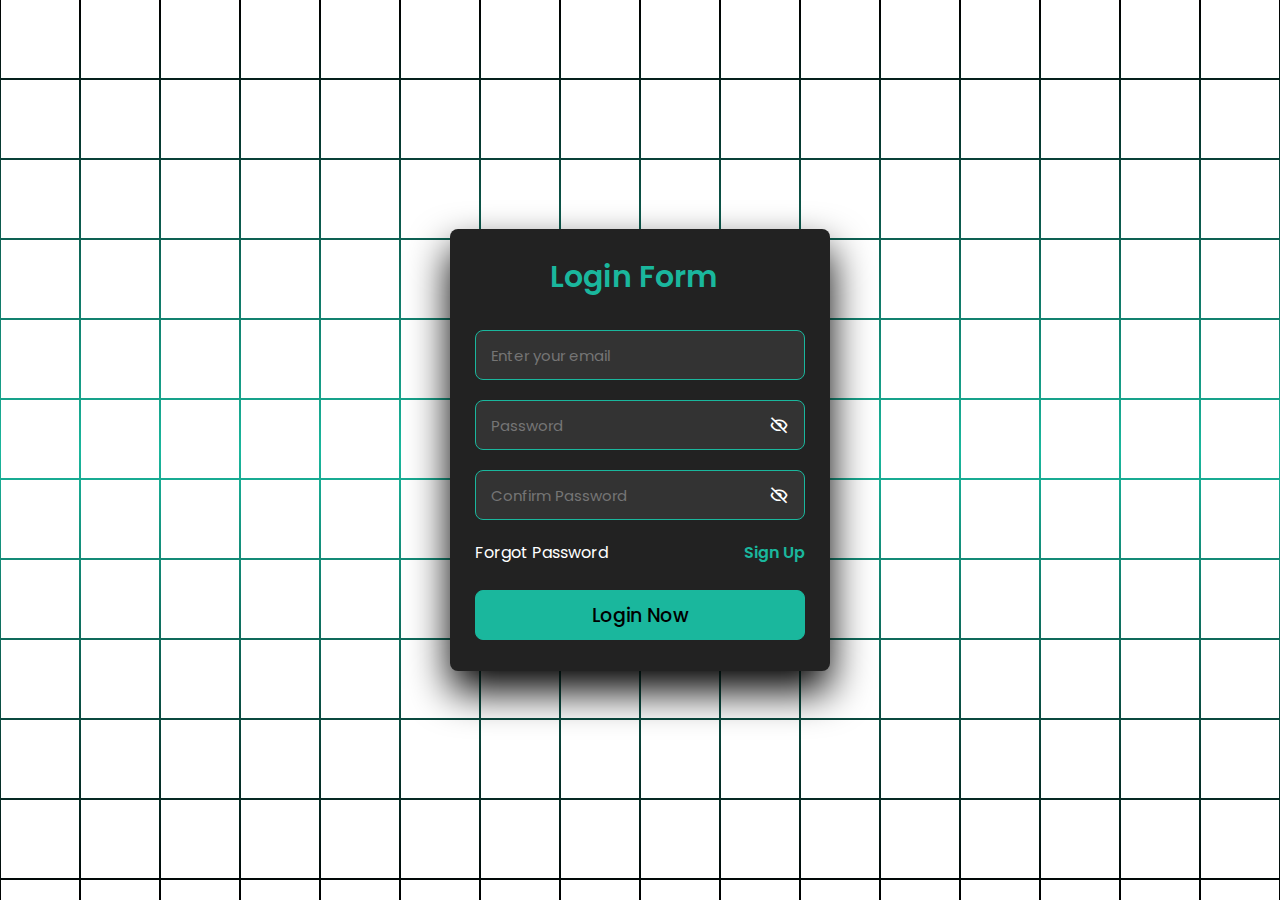
<file: Login/index1.html>
<!DOCTYPE html>
<html lang="en" >
<head>
  <meta charset="UTF-8">
  <title>Login Form</title>
  <link rel='stylesheet' href='https://unpkg.com/boxicons@2.1.2/css/boxicons.min.css'>
  <link rel="stylesheet" href="./styles.css">
</head>
<body>
  <section>

      <span></span>
      <span></span>
      <span></span>
      <span></span>
      <span></span>
      <span></span>
      <span></span>
      <span></span>
      <span></span>
      <span></span>
      <span></span>
      <span></span>
      <span></span>
      <span></span>
      <span></span>
      <span></span>
      <span></span>
      <span></span>
      <span></span>
      <span></span>
      <span></span>
      <span></span>
      <span></span>
      <span></span>
      <span></span>
      <span></span>
      <span></span>
      <span></span>
      <span></span>
      <span></span>
      <span></span>
      <span></span>
      <span></span>
      <span></span>
      <span></span>
      <span></span>
      <span></span>
      <span></span>
      <span></span>
      <span></span>
      <span></span>
      <span></span>
      <span></span>
      <span></span>
      <span></span>
      <span></span>
      <span></span>
      <span></span>
      <span></span>
      <span></span>
      <span></span>
      <span></span>
      <span></span>
      <span></span>
      <span></span>
      <span></span>
      <span></span>
      <span></span>
      <span></span>
      <span></span>
      <span></span>
      <span></span>
      <span></span>
      <span></span>
      <span></span>
      <span></span>
      <span></span>
      <span></span>
      <span></span>
      <span></span>
      <span></span>
      <span></span>
      <span></span>
      <span></span>
      <span></span>
      <span></span>
      <span></span>
      <span></span>
      <span></span>
      <span></span>
      <span></span>
      <span></span>
      <span></span>
      <span></span>
      <span></span>
      <span></span>
      <span></span>
      <span></span>
      <span></span>
      <span></span>
      <span></span>
      <span></span>
      <span></span>
      <span></span>
      <span></span>
      <span></span>
      <span></span>
      <span></span>
      <span></span>
      <span></span>
      <span></span>
      <span></span>
      <span></span>
      <span></span>
      <span></span>
      <span></span>
      <span></span>
      <span></span>
      <span></span>
      <span></span>
      <span></span>
      <span></span>
      <span></span>
      <span></span>
      <span></span>
      <span></span>
      <span></span>
      <span></span>
      <span></span>
      <span></span>
      <span></span>
      <span></span>
      <span></span>
      <span></span>
      <span></span>
      <span></span>
      <span></span>
      <span></span>
      <span></span>
      <span></span>
      <span></span>
      <span></span>
      <span></span>
      <span></span>
      <span></span>
      <span></span>
      <span></span>
      <span></span>
      <span></span>
      <span></span>
      <span></span>
      <span></span>
      <span></span>
      <span></span>
      <span></span>
      <span></span>
      <span></span>
      <span></span>
      <span></span>
      <span></span>
      <span></span>
      <span></span>
      <span></span>
      <span></span>
      <span></span>
      <span></span>
      <span></span>
      <span></span>
      <span></span>
      <span></span>
      <span></span>
      <span></span>
      <span></span>
      <span></span>
      <span></span>
      <span></span>
      <span></span>
      <span></span>
      <span></span>
      <span></span>
      <span></span>
      <span></span>
      <span></span>
      <span></span>
      <span></span>
      <span></span>
      <span></span>
      <span></span>
      <span></span>
      <span></span>
      <span></span>
      <span></span>
      <span></span>
      <span></span>
      <span></span>
      <span></span>
      <span></span>
      <span></span>
      <span></span>
      <span></span>
      <span></span>
      <span></span>
      <span></span>
      <span></span>
      <span></span>
      <span></span>
      <span></span>
      <span></span>
      <span></span>
      <span></span>
      <span></span>
      <span></span>
      <span></span>
      <span></span>
      <span></span>
      <span></span>
      <span></span>
      <span></span>
      <span></span>
      <span></span>
      <span></span>
      <span></span>
      <span></span>
      <span></span>
      <span></span>
      <span></span>
      <span></span>
      <span></span>
      <span></span>
      <span></span>
      <span></span>
      <span></span>
      <span></span>
      <span></span>
      <span></span>
      <span></span>
      <span></span>
      <span></span>
      <span></span>
      <span></span>
      <span></span>
      <span></span>
      <span></span>
      <span></span>
      <span></span>
      <span></span>
      <span></span>
      <span></span>
      <span></span>
      <span></span>
      <span></span>
      <span></span>
      <span></span>
      <span></span>
      <span></span>
      <span></span>
      <span></span>
      <span></span>
      <span></span>
      <span></span>
      <span></span>
      <span></span>
      <span></span>
      <span></span>
      <span></span>
      <span></span>
      <span></span>
      <span></span>
      <span></span>
      <span></span>
</section>

<!-- partial:index.partial.html -->
<div class="container">
  <header>Login Form</header>
  <form action="https://codewithsadee.github.io/eduweb/">
    <div class="field email-field">
      <div class="input-field">
        <input type="email" placeholder="Enter your email" class="email" required />
      </div>
      <span class="error email-error">
        <i class="bx bx-error-circle error-icon"></i>
        <p class="error-text">Please enter a valid email</p>
      </span>
    </div>
    <div class="field create-password">
      <div class="input-field">
        <input type="password" placeholder="Password" class="password" required />
        <i class="bx bx-hide show-hide"></i>
      </div>
      <span class="error password-error">
        <i class="bx bx-error-circle error-icon"></i>
        <p class="error-text">
          Please enter atleast 8 charatcer with number, symbol, small and
          capital letter.
        </p>
      </span>
    </div>
    <div class="field confirm-password">
      <div class="input-field">
        <input type="password" placeholder="Confirm Password" class="cPassword" required />
        <i class="bx bx-hide show-hide"></i>
      </div>
      <span class="error cPassword-error">
        <i class="bx bx-error-circle error-icon"></i>
        <p class="error-text">Password didn't match</p>
      </span>
    </div>
    <div class="links">
      <a href="#">Forgot Password</a>
      <a href="./signup.html">Sign Up</a>
    </div>
    <div class="input-field button">
      <input type="submit" value="Login Now" />
    </div>
  </form>
</div>

<!-- partial -->
  <script  src="./script2.js"></script>

</body>
</html>
</file>
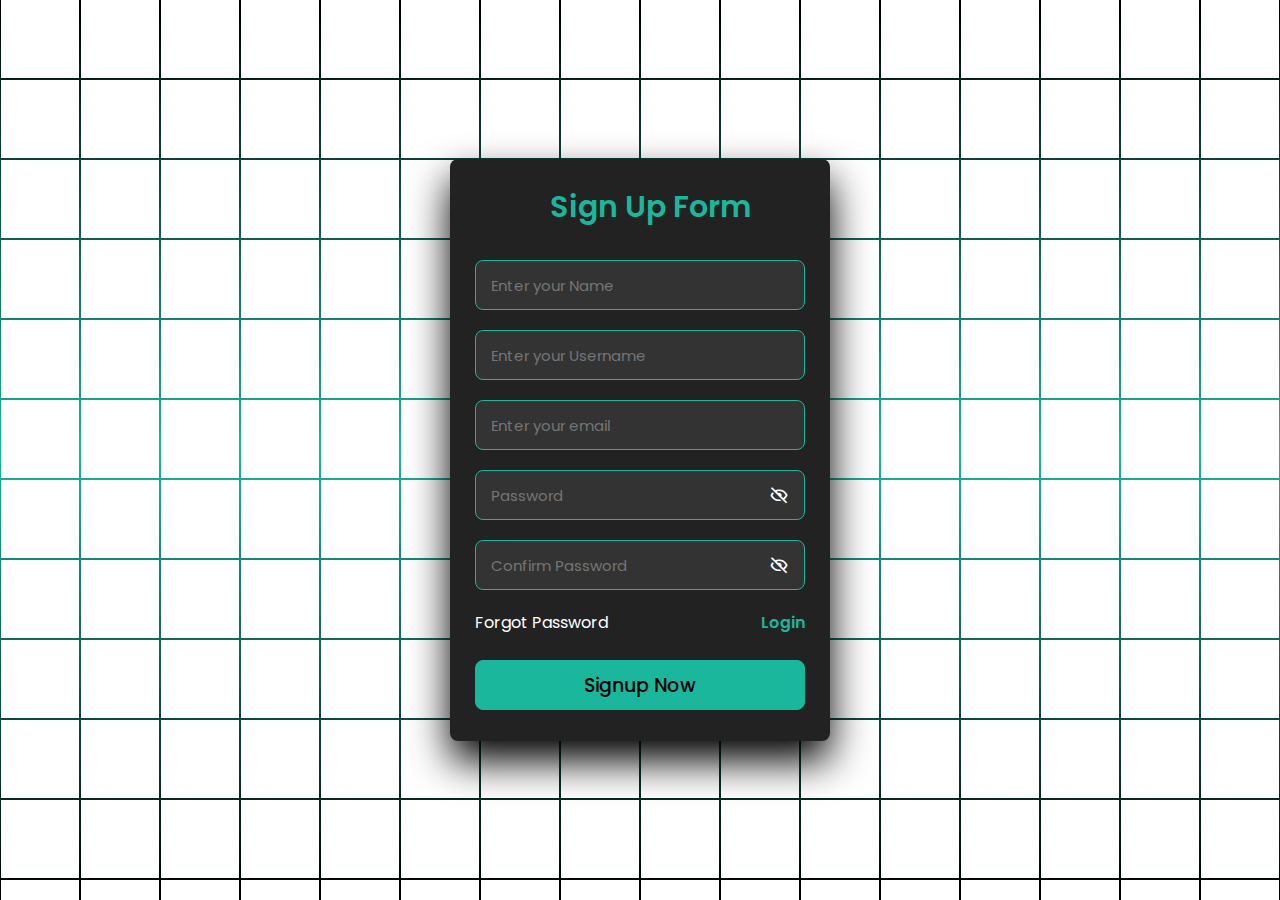
<file: Login/signup.html>
<!DOCTYPE html>
<html lang="en" >
<head>
  <meta charset="UTF-8">
  <title>Sign Up Form</title>
  <link rel='stylesheet' href='https://unpkg.com/boxicons@2.1.2/css/boxicons.min.css'><link rel="stylesheet" href="./styles.css">

</head>
<body>
  <section>

      <span></span>
      <span></span>
      <span></span>
      <span></span>
      <span></span>
      <span></span>
      <span></span>
      <span></span>
      <span></span>
      <span></span>
      <span></span>
      <span></span>
      <span></span>
      <span></span>
      <span></span>
      <span></span>
      <span></span>
      <span></span>
      <span></span>
      <span></span>
      <span></span>
      <span></span>
      <span></span>
      <span></span>
      <span></span>
      <span></span>
      <span></span>
      <span></span>
      <span></span>
      <span></span>
      <span></span>
      <span></span>
      <span></span>
      <span></span>
      <span></span>
      <span></span>
      <span></span>
      <span></span>
      <span></span>
      <span></span>
      <span></span>
      <span></span>
      <span></span>
      <span></span>
      <span></span>
      <span></span>
      <span></span>
      <span></span>
      <span></span>
      <span></span>
      <span></span>
      <span></span>
      <span></span>
      <span></span>
      <span></span>
      <span></span>
      <span></span>
      <span></span>
      <span></span>
      <span></span>
      <span></span>
      <span></span>
      <span></span>
      <span></span>
      <span></span>
      <span></span>
      <span></span>
      <span></span>
      <span></span>
      <span></span>
      <span></span>
      <span></span>
      <span></span>
      <span></span>
      <span></span>
      <span></span>
      <span></span>
      <span></span>
      <span></span>
      <span></span>
      <span></span>
      <span></span>
      <span></span>
      <span></span>
      <span></span>
      <span></span>
      <span></span>
      <span></span>
      <span></span>
      <span></span>
      <span></span>
      <span></span>
      <span></span>
      <span></span>
      <span></span>
      <span></span>
      <span></span>
      <span></span>
      <span></span>
      <span></span>
      <span></span>
      <span></span>
      <span></span>
      <span></span>
      <span></span>
      <span></span>
      <span></span>
      <span></span>
      <span></span>
      <span></span>
      <span></span>
      <span></span>
      <span></span>
      <span></span>
      <span></span>
      <span></span>
      <span></span>
      <span></span>
      <span></span>
      <span></span>
      <span></span>
      <span></span>
      <span></span>
      <span></span>
      <span></span>
      <span></span>
      <span></span>
      <span></span>
      <span></span>
      <span></span>
      <span></span>
      <span></span>
      <span></span>
      <span></span>
      <span></span>
      <span></span>
      <span></span>
      <span></span>
      <span></span>
      <span></span>
      <span></span>
      <span></span>
      <span></span>
      <span></span>
      <span></span>
      <span></span>
      <span></span>
      <span></span>
      <span></span>
      <span></span>
      <span></span>
      <span></span>
      <span></span>
      <span></span>
      <span></span>
      <span></span>
      <span></span>
      <span></span>
      <span></span>
      <span></span>
      <span></span>
      <span></span>
      <span></span>
      <span></span>
      <span></span>
      <span></span>
      <span></span>
      <span></span>
      <span></span>
      <span></span>
      <span></span>
      <span></span>
      <span></span>
      <span></span>
      <span></span>
      <span></span>
      <span></span>
      <span></span>
      <span></span>
      <span></span>
      <span></span>
      <span></span>
      <span></span>
      <span></span>
      <span></span>
      <span></span>
      <span></span>
      <span></span>
      <span></span>
      <span></span>
      <span></span>
      <span></span>
      <span></span>
      <span></span>
      <span></span>
      <span></span>
      <span></span>
      <span></span>
      <span></span>
      <span></span>
      <span></span>
      <span></span>
      <span></span>
      <span></span>
      <span></span>
      <span></span>
      <span></span>
      <span></span>
      <span></span>
      <span></span>
      <span></span>
      <span></span>
      <span></span>
      <span></span>
      <span></span>
      <span></span>
      <span></span>
      <span></span>
      <span></span>
      <span></span>
      <span></span>
      <span></span>
      <span></span>
      <span></span>
      <span></span>
      <span></span>
      <span></span>
      <span></span>
      <span></span>
      <span></span>
      <span></span>
      <span></span>
      <span></span>
      <span></span>
      <span></span>
      <span></span>
      <span></span>
      <span></span>
      <span></span>
      <span></span>
      <span></span>
      <span></span>
      <span></span>
      <span></span>
      <span></span>
      <span></span>
      <span></span>
      <span></span>
      <span></span>
      <span></span>
      <span></span>
      <span></span>
      <span></span>
      <span></span>
      <span></span>
      <span></span>
      <span></span>
      <span></span>
      <span></span>
      <span></span>
      <span></span>
      <span></span>
      <span></span>
      <span></span>
      <span></span>
      <span></span>
      <span></span>
      <span></span>
      <span></span>
      <span></span>
      <span></span>
      <span></span>
</section>

<!-- partial:index.partial.html -->
<div class="container">
  <header>Sign Up Form</header>
  <form action="https://codewithsadee.github.io/eduweb/">
    <div class="field name-field">
      <div class="input-field">
        <input type="name" placeholder="Enter your Name" class="name" required />
      </div>
      <span class="error name-error">
        <i class="bx bx-error-circle error-icon"></i>
        <p class="error-text">Please enter a valid Name</p>
      </span>
    </div>
    <div class="field username-field">
      <div class="input-field">
        <input type="name" placeholder="Enter your Username" class="username" required />
      </div>
      <span class="error name-error">
        <i class="bx bx-error-circle error-icon"></i>
        <p class="error-text">Please enter a valid Username</p>
      </span>
    </div>
    <div class="field email-field">
      <div class="input-field">
        <input type="email" placeholder="Enter your email" class="email" required />
      </div>
      <span class="error email-error">
        <i class="bx bx-error-circle error-icon"></i>
        <p class="error-text">Please enter a valid email</p>
      </span>
    </div>
    <div class="field create-password">
      <div class="input-field">
        <input type="password" placeholder="Password" class="password" required />
        <i class="bx bx-hide show-hide"></i>
      </div>
      <span class="error password-error">
        <i class="bx bx-error-circle error-icon"></i>
        <p class="error-text">
          Please enter atleast 8 charatcer with number, symbol, small and
          capital letter.
        </p>
      </span>
    </div>
    <div class="field confirm-password">
      <div class="input-field">
        <input type="password" placeholder="Confirm Password" class="cPassword" required />
        <i class="bx bx-hide show-hide"></i>
      </div>
      <span class="error cPassword-error">
        <i class="bx bx-error-circle error-icon"></i>
        <p class="error-text">Password didn't match</p>
      </span>
    </div>
    <div class="links">
      <a href="#">Forgot Password</a>
      <a href="./index1.html">Login</a>
    </div>
    <div class="input-field button">
      <input type="submit" value="Signup Now" />
    </div>
  </form>
</div>

<!-- partial -->
  <script  src="./script1.js"></script>

</body>
</html>
</file>
<file: Login/styles.css>
/* Google Fonts - Poppins */
@import url("https://fonts.googleapis.com/css2?family=Poppins:wght@300;400;500;600&display=swap");

* {
  margin: 0;
  padding: 0;
  box-sizing: border-box;
  font-family: "Poppins", sans-serif;
}
body 
{
	display: flex;
	justify-content: center;
	align-items: center;
	min-height: 100vh;
	background: #000;
}
section 
{
	position: absolute;
	width: 100vw;
	height: 100vh;
	display: flex;
	justify-content: center;
	align-items: center;
	gap: 2px;
	flex-wrap: wrap;
	overflow: hidden;
}
section::before 
{
	content: '';
	position: absolute;
	width: 100%;
	height: 100%;
	background: linear-gradient(#000,hsl(170, 75%, 41%),#000);
	animation: animate 5s linear infinite;
}
@keyframes animate 
{
	0%
	{
		transform: translateY(-100%);
	}
	100%
	{
		transform: translateY(100%);
	}
}
section span 
{
	position: relative;
	display: block;
	width: calc(6.25vw - 2px);
	height: calc(6.25vw - 2px);
	background: white;
	z-index: 2;
	transition: 1.5s;
}
section span:hover 
{
	background: hsl(170, 75%, 41%);
	transition: 0s;
}

.container {
  position: absolute;
  max-width: 380px;
  width: 100%;
  /* height: 57%; */
  padding: 25px;
  border-radius: 8px;
  background: #222;  
  box-shadow: 0 20px 40px rgba(0,0,0,9);
  z-index: 100;
  /* border: 2px solid blue; */
}
.container header {
  font-size: 30px;
  justify-content: center;
  align-items: center;
  font-weight: 600;
  padding-left:75px;
  color: hsl(170, 75%, 41%);
}
.container form {
  margin-top: 30px;
}
form .field {
  margin-bottom: 20px;
}
form .input-field {
  position: relative;
  height: 50px;
  width: 100%;
  color: white;
  /* background-color: #303030; */
}
.input-field input {
  height: 100%;
  width: 100%;
  outline: none;
  border: none;
  border-radius: 8px;
  padding: 0 15px;
  font-size: 15px;
  background: #333;
  color: white;
  border: 1.5px solid hsl(170, 75%, 41%);
}
.invalid input {
  border-color: hsl(170, 75%, 41%);
}
.input-field .show-hide {
  position: absolute;
  right: 13px;
  top: 50%;
  transform: translateY(-50%);
  font-size: 20px;
  color: #ffffff;
  cursor: pointer;
  padding: 3px;
}
.field .error {
  display: flex;
  align-items: center;
  margin-top:10px;
  color: #ff0000;
  font-size: 14px;
  display: none;
}
.invalid .error {
  display: flex;
}
.error .error-icon {
  margin-right: 6px;
  font-size: 15px;
}
.create-password .error {
  align-items: flex-start;
}
.create-password .error-icon {
  margin-top: 4px;
}
.button {
  margin: 25px 0 6px;
}

form .links 
{
	position: relative;
	width: 100%;
	display: flex;
	justify-content: space-between;
}
form .links a 
{
	color: #fff;
	text-decoration: none;
}
form .links a:nth-child(2)
{
	color: hsl(170, 75%, 41%);
	font-weight: 600;
}

.button input {
  color: black;
  font-size: 19px;
  font-weight: 500;
  background-color: hsl(170, 75%, 41%);
  cursor: pointer;
  transition: all 0.3s ease;
}
.button input:hover {
  background-color: hsl(170, 75%, 41%);
  color: white;
}

.button input:active {
  transform: scale(0.95);
}

@media (max-width: 900px)
{
	section span 
	{
		width: calc(110vw - 2px);
		height: calc(110vw - 2px);
	}
}
@media (max-width: 600px)
{
	section span 
	{
		width: calc(100vw - 2px);
		height: calc(100vw - 2px);
	}
}

@media only screen and (max-width: 600px) {
  .container {
    width: 120vh;
    height: 150vh;
  }
}

@media only screen and (max-width: 400px) {
  .container {
    width: 120vh;
    height: 150vh;
  }
}

/* Media Query for Phones */
@media only screen and (max-width: 500px) {

  Section{
    width: 0vh;
    height: 0vh;
  }
  body {
    font-size: 14px; /* Adjust the font size for smaller screens */
  }

  .container {
    width: 100%; /* Adjust the container width for full width on small screens */
  }

  .field input,
  .links a,
  .button input {
    width: calc(100% - 20px); /* Make the input fields, links, and button full width with a little padding */
  }

  .error-text {
    font-size: 12px; /* Adjust the error text size for smaller screens */
  }
}
</file>
